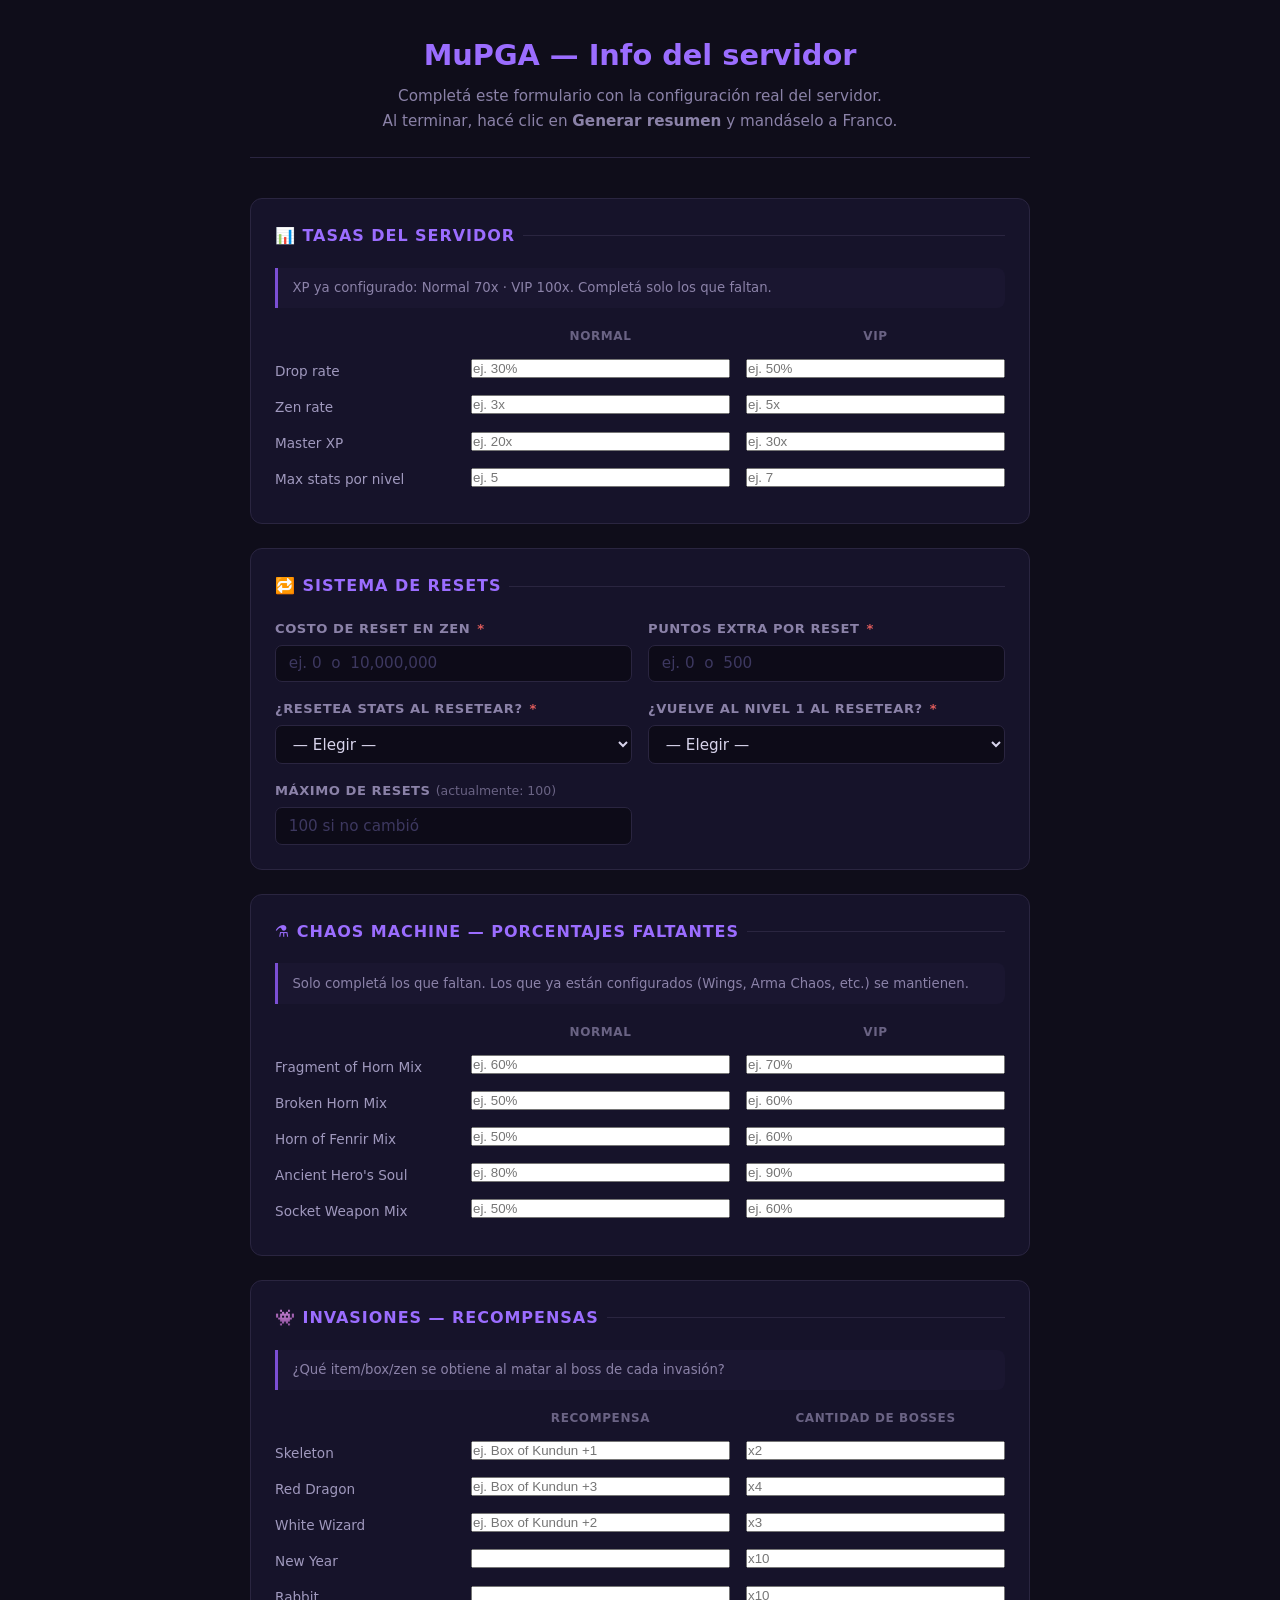
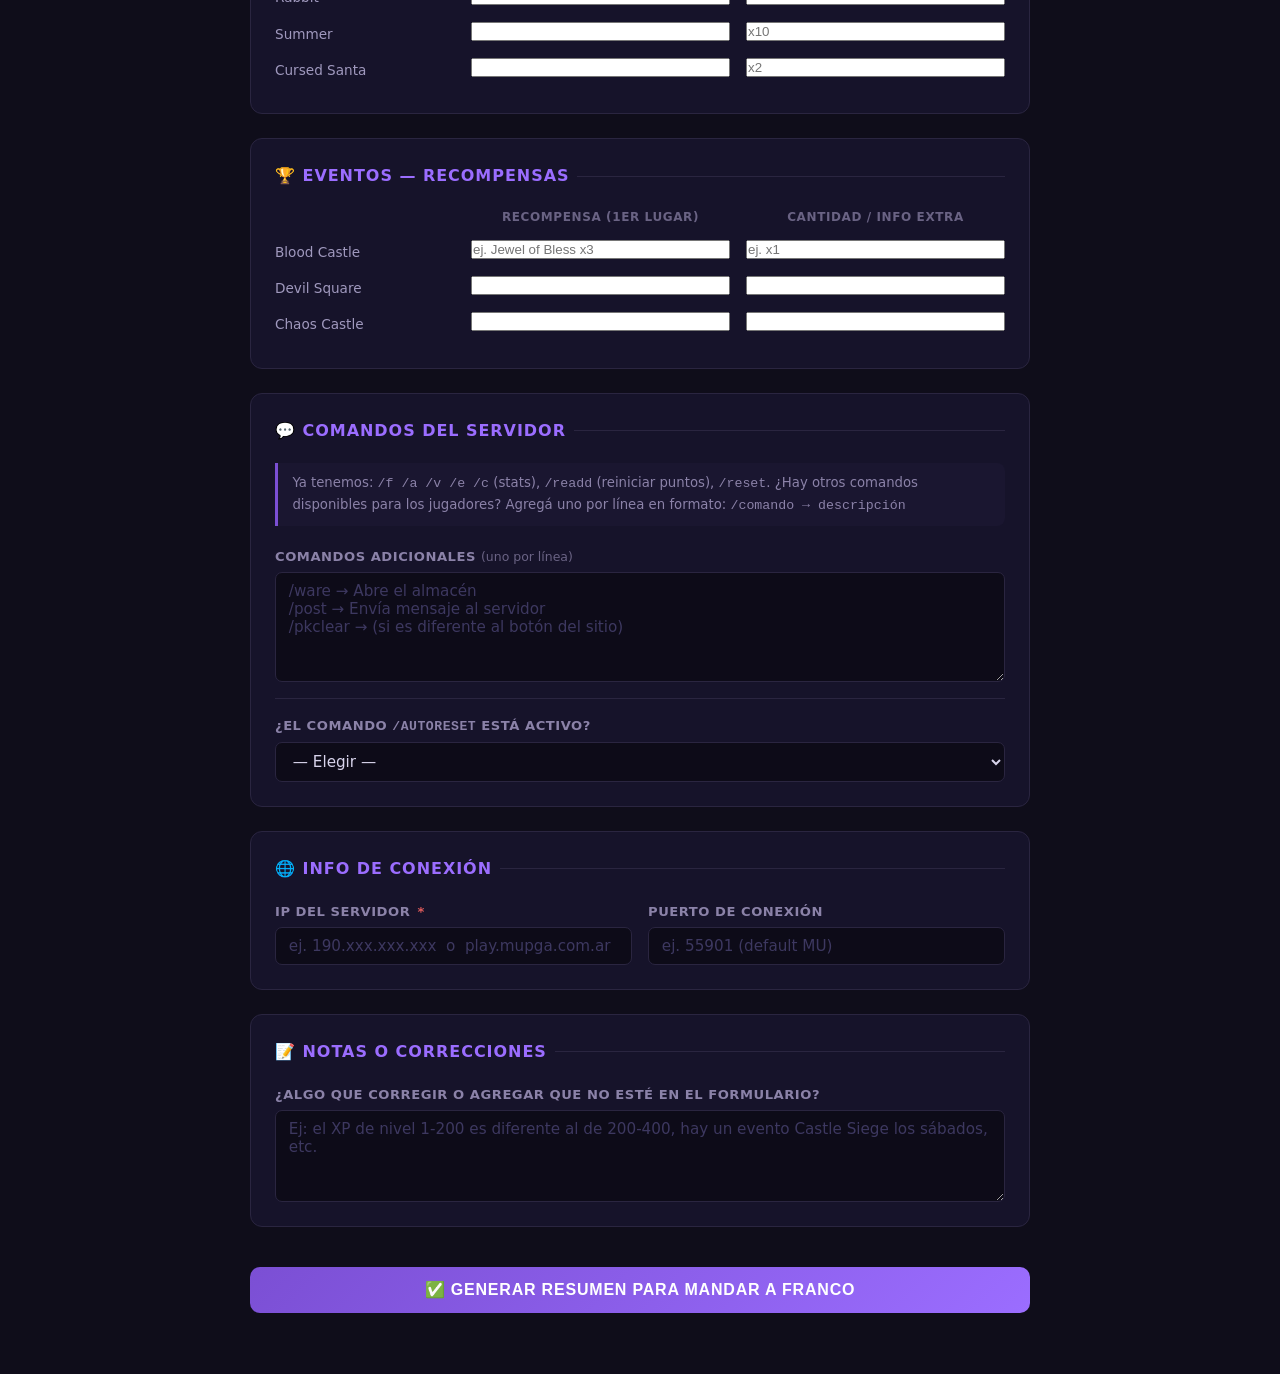
<file: docs/formulario-info-servidor.html>
<!DOCTYPE html>
<html lang="es">
<head>
  <meta charset="UTF-8">
  <meta name="viewport" content="width=device-width, initial-scale=1">
  <title>MuPGA — Formulario de configuración del servidor</title>
  <style>
    *, *::before, *::after { box-sizing: border-box; margin: 0; padding: 0; }

    body {
      font-family: system-ui, -apple-system, sans-serif;
      background: #0f0d1a;
      color: #d8d4ec;
      padding: 2rem 1rem 4rem;
      line-height: 1.6;
    }
 
    .container { max-width: 780px; margin: 0 auto; }

    .header {
      text-align: center;
      margin-bottom: 2.5rem;
      padding-bottom: 1.5rem;
      border-bottom: 1px solid #2a2540;
    }
    .header h1 { font-size: 1.8rem; color: #9b6dff; margin-bottom: .4rem; }
    .header p  { color: #8b82a8; font-size: .95rem; }

    .section {
      background: #16132a;
      border: 1px solid #2a2540;
      border-radius: 12px;
      padding: 1.5rem;
      margin-bottom: 1.5rem;
    }
    .section-title {
      font-size: 1rem;
      font-weight: 700;
      letter-spacing: .06em;
      text-transform: uppercase;
      color: #9b6dff;
      margin-bottom: 1.2rem;
      display: flex;
      align-items: center;
      gap: .5rem;
    }
    .section-title::after {
      content: '';
      flex: 1;
      height: 1px;
      background: #2a2540;
    }

    .grid-2 { display: grid; grid-template-columns: 1fr 1fr; gap: 1rem; }
    .grid-3 { display: grid; grid-template-columns: 1fr 1fr 1fr; gap: 1rem; }
    @media (max-width: 560px) { .grid-2, .grid-3 { grid-template-columns: 1fr; } }

    .field { display: flex; flex-direction: column; gap: .35rem; }
    .field label {
      font-size: .82rem;
      font-weight: 600;
      letter-spacing: .04em;
      text-transform: uppercase;
      color: #8b82a8;
    }
    .field label .req { color: #e05c5c; margin-left: 2px; }
    .field label .hint {
      font-weight: 400;
      text-transform: none;
      letter-spacing: 0;
      color: #6a6384;
      font-size: .78rem;
    }
    .field input, .field select, .field textarea {
      background: #0d0b18;
      border: 1px solid #2a2540;
      border-radius: 7px;
      color: #d8d4ec;
      font-size: .95rem;
      padding: .55rem .8rem;
      outline: none;
      transition: border-color .15s;
      font-family: inherit;
    }
    .field input:focus, .field select:focus, .field textarea:focus {
      border-color: #7b4fd4;
    }
    .field input::placeholder, .field textarea::placeholder { color: #3d3860; }
    .field select option { background: #0d0b18; }
    .field textarea { resize: vertical; min-height: 80px; }

    .row-label {
      font-size: .85rem;
      color: #a099be;
      display: flex;
      align-items: center;
      padding-top: .4rem;
      font-weight: 500;
    }

    .tip {
      background: #1a1630;
      border-left: 3px solid #7b4fd4;
      border-radius: 0 8px 8px 0;
      padding: .6rem .9rem;
      font-size: .83rem;
      color: #8b82a8;
      margin-bottom: 1.2rem;
    }

    .inline-pair {
      display: grid;
      grid-template-columns: 180px 1fr 1fr;
      gap: .5rem 1rem;
      align-items: center;
      margin-bottom: .5rem;
    }
    .inline-pair:first-of-type .col-header {
      display: contents;
    }
    .col-header {
      font-size: .75rem;
      font-weight: 700;
      letter-spacing: .05em;
      text-transform: uppercase;
      color: #6a6384;
      text-align: center;
    }

    .btn-submit {
      width: 100%;
      padding: .85rem;
      background: linear-gradient(135deg, #7b4fd4, #9b6dff);
      border: none;
      border-radius: 10px;
      color: #fff;
      font-size: 1rem;
      font-weight: 700;
      letter-spacing: .05em;
      text-transform: uppercase;
      cursor: pointer;
      transition: opacity .15s;
      margin-top: 1rem;
    }
    .btn-submit:hover { opacity: .88; }

    #resultado {
      display: none;
      margin-top: 2rem;
      background: #0d0b18;
      border: 1px solid #7b4fd4;
      border-radius: 12px;
      padding: 1.5rem;
    }
    #resultado h2 { color: #9b6dff; margin-bottom: 1rem; font-size: 1rem; letter-spacing: .06em; text-transform: uppercase; }
    #resultado pre {
      white-space: pre-wrap;
      word-break: break-word;
      font-size: .85rem;
      color: #c0b8e0;
      background: #07060f;
      border-radius: 8px;
      padding: 1rem;
      max-height: 500px;
      overflow-y: auto;
    }
    .btn-copy {
      margin-top: .8rem;
      padding: .5rem 1.2rem;
      background: #2a2540;
      border: 1px solid #7b4fd4;
      border-radius: 7px;
      color: #9b6dff;
      font-size: .85rem;
      font-weight: 600;
      cursor: pointer;
      transition: background .15s;
    }
    .btn-copy:hover { background: #3a3360; }
    .copied { color: #4cd97b !important; border-color: #4cd97b !important; }

    .divider { height: 1px; background: #2a2540; margin: 1rem 0; }
  </style>
</head>
<body>
<div class="container">

  <div class="header">
    <h1>MuPGA — Info del servidor</h1>
    <p>Completá este formulario con la configuración real del servidor.<br>
       Al terminar, hacé clic en <strong>Generar resumen</strong> y mandáselo a Franco.</p>
  </div>

  <form id="form">

    <!-- ── TASAS ── -->
    <div class="section">
      <div class="section-title">📊 Tasas del servidor</div>
      <div class="tip">XP ya configurado: Normal 70x · VIP 100x. Completá solo los que faltan.</div>

      <div class="inline-pair">
        <div></div>
        <div class="col-header">Normal</div>
        <div class="col-header">VIP</div>
      </div>

      <div class="inline-pair">
        <div class="row-label">Drop rate</div>
        <input name="drop_normal" placeholder="ej. 30%" title="Drop % modo normal">
        <input name="drop_vip"    placeholder="ej. 50%" title="Drop % modo VIP">
      </div>
      <div class="inline-pair">
        <div class="row-label">Zen rate</div>
        <input name="zen_normal"  placeholder="ej. 3x"  title="Zen multiplicador normal">
        <input name="zen_vip"     placeholder="ej. 5x"  title="Zen multiplicador VIP">
      </div>
      <div class="inline-pair">
        <div class="row-label">Master XP</div>
        <input name="masterxp_normal" placeholder="ej. 20x" title="Master XP normal">
        <input name="masterxp_vip"    placeholder="ej. 30x" title="Master XP VIP">
      </div>
      <div class="inline-pair">
        <div class="row-label">Max stats por nivel</div>
        <input name="maxstats_normal" placeholder="ej. 5" title="Puntos de stats por nivel normal">
        <input name="maxstats_vip"    placeholder="ej. 7" title="Puntos de stats por nivel VIP">
      </div>
    </div>

    <!-- ── RESETS ── -->
    <div class="section">
      <div class="section-title">🔁 Sistema de resets</div>
      <div class="grid-2">
        <div class="field">
          <label>Costo de reset en Zen <span class="req">*</span></label>
          <input name="reset_zen" placeholder="ej. 0  o  10,000,000">
        </div>
        <div class="field">
          <label>Puntos extra por reset <span class="req">*</span></label>
          <input name="reset_pts" placeholder="ej. 0  o  500">
        </div>
        <div class="field">
          <label>¿Resetea stats al resetear? <span class="req">*</span></label>
          <select name="reset_stats">
            <option value="">— Elegir —</option>
            <option value="Sí">Sí</option>
            <option value="No">No</option>
          </select>
        </div>
        <div class="field">
          <label>¿Vuelve al nivel 1 al resetear? <span class="req">*</span></label>
          <select name="reset_level">
            <option value="">— Elegir —</option>
            <option value="Sí">Sí</option>
            <option value="No">No</option>
          </select>
        </div>
        <div class="field">
          <label>Máximo de resets
            <span class="hint">(actualmente: 100)</span>
          </label>
          <input name="reset_max" placeholder="100 si no cambió">
        </div>
      </div>
    </div>

    <!-- ── CHAOS MACHINE ── -->
    <div class="section">
      <div class="section-title">⚗️ Chaos Machine — porcentajes faltantes</div>
      <div class="tip">Solo completá los que faltan. Los que ya están configurados (Wings, Arma Chaos, etc.) se mantienen.</div>

      <div class="inline-pair">
        <div></div>
        <div class="col-header">Normal</div>
        <div class="col-header">VIP</div>
      </div>

      <div class="inline-pair">
        <div class="row-label">Fragment of Horn Mix</div>
        <input name="horn_frag_n" placeholder="ej. 60%">
        <input name="horn_frag_v" placeholder="ej. 70%">
      </div>
      <div class="inline-pair">
        <div class="row-label">Broken Horn Mix</div>
        <input name="horn_broken_n" placeholder="ej. 50%">
        <input name="horn_broken_v" placeholder="ej. 60%">
      </div>
      <div class="inline-pair">
        <div class="row-label">Horn of Fenrir Mix</div>
        <input name="horn_fenrir_n" placeholder="ej. 50%">
        <input name="horn_fenrir_v" placeholder="ej. 60%">
      </div>
      <div class="inline-pair">
        <div class="row-label">Ancient Hero's Soul</div>
        <input name="hero_soul_n" placeholder="ej. 80%">
        <input name="hero_soul_v" placeholder="ej. 90%">
      </div>
      <div class="inline-pair">
        <div class="row-label">Socket Weapon Mix</div>
        <input name="socket_n" placeholder="ej. 50%">
        <input name="socket_v" placeholder="ej. 60%">
      </div>
    </div>

    <!-- ── INVASIONES ── -->
    <div class="section">
      <div class="section-title">👾 Invasiones — recompensas</div>
      <div class="tip">¿Qué item/box/zen se obtiene al matar al boss de cada invasión?</div>

      <div class="inline-pair">
        <div></div>
        <div class="col-header">Recompensa</div>
        <div class="col-header">Cantidad de bosses</div>
      </div>

      <div class="inline-pair">
        <div class="row-label">Skeleton</div>
        <input name="inv_skeleton_reward"  placeholder="ej. Box of Kundun +1">
        <input name="inv_skeleton_qty"     placeholder="x2">
      </div>
      <div class="inline-pair">
        <div class="row-label">Red Dragon</div>
        <input name="inv_dragon_reward"    placeholder="ej. Box of Kundun +3">
        <input name="inv_dragon_qty"       placeholder="x4">
      </div>
      <div class="inline-pair">
        <div class="row-label">White Wizard</div>
        <input name="inv_wizard_reward"    placeholder="ej. Box of Kundun +2">
        <input name="inv_wizard_qty"       placeholder="x3">
      </div>
      <div class="inline-pair">
        <div class="row-label">New Year</div>
        <input name="inv_newyear_reward"   placeholder="">
        <input name="inv_newyear_qty"      placeholder="x10">
      </div>
      <div class="inline-pair">
        <div class="row-label">Rabbit</div>
        <input name="inv_rabbit_reward"    placeholder="">
        <input name="inv_rabbit_qty"       placeholder="x10">
      </div>
      <div class="inline-pair">
        <div class="row-label">Summer</div>
        <input name="inv_summer_reward"    placeholder="">
        <input name="inv_summer_qty"       placeholder="x10">
      </div>
      <div class="inline-pair">
        <div class="row-label">Cursed Santa</div>
        <input name="inv_santa_reward"     placeholder="">
        <input name="inv_santa_qty"        placeholder="x2">
      </div>
    </div>

    <!-- ── EVENTOS ── -->
    <div class="section">
      <div class="section-title">🏆 Eventos — recompensas</div>

      <div class="inline-pair">
        <div></div>
        <div class="col-header">Recompensa (1er lugar)</div>
        <div class="col-header">Cantidad / info extra</div>
      </div>

      <div class="inline-pair">
        <div class="row-label">Blood Castle</div>
        <input name="evt_bc_reward"  placeholder="ej. Jewel of Bless x3">
        <input name="evt_bc_qty"     placeholder="ej. x1">
      </div>
      <div class="inline-pair">
        <div class="row-label">Devil Square</div>
        <input name="evt_ds_reward"  placeholder="">
        <input name="evt_ds_qty"     placeholder="">
      </div>
      <div class="inline-pair">
        <div class="row-label">Chaos Castle</div>
        <input name="evt_cc_reward"  placeholder="">
        <input name="evt_cc_qty"     placeholder="">
      </div>
    </div>

    <!-- ── COMANDOS ── -->
    <div class="section">
      <div class="section-title">💬 Comandos del servidor</div>
      <div class="tip">
        Ya tenemos: <code>/f /a /v /e /c</code> (stats), <code>/readd</code> (reiniciar puntos), <code>/reset</code>.
        ¿Hay otros comandos disponibles para los jugadores? Agregá uno por línea en formato: <code>/comando → descripción</code>
      </div>
      <div class="field">
        <label>Comandos adicionales <span class="hint">(uno por línea)</span></label>
        <textarea name="comandos_extra" rows="5" placeholder="/ware → Abre el almacén&#10;/post → Envía mensaje al servidor&#10;/pkclear → (si es diferente al botón del sitio)"></textarea>
      </div>
      <div class="divider"></div>
      <div class="field">
        <label>¿El comando <code>/autoreset</code> está activo?</label>
        <select name="autoreset">
          <option value="">— Elegir —</option>
          <option value="Sí, se resetea solo al llegar al nivel 400">Sí, se resetea solo al llegar a nivel 400</option>
          <option value="No, hay que usar /reset manualmente">No, hay que usar /reset manualmente</option>
        </select>
      </div>
    </div>

    <!-- ── INFO EXTRA ── -->
    <div class="section">
      <div class="section-title">🌐 Info de conexión</div>
      <div class="grid-2">
        <div class="field">
          <label>IP del servidor <span class="req">*</span></label>
          <input name="server_ip" placeholder="ej. 190.xxx.xxx.xxx  o  play.mupga.com.ar">
        </div>
        <div class="field">
          <label>Puerto de conexión</label>
          <input name="server_port" placeholder="ej. 55901 (default MU)">
        </div>
      </div>
    </div>

    <!-- ── NOTAS LIBRES ── -->
    <div class="section">
      <div class="section-title">📝 Notas o correcciones</div>
      <div class="field">
        <label>¿Algo que corregir o agregar que no esté en el formulario?</label>
        <textarea name="notas" rows="4" placeholder="Ej: el XP de nivel 1-200 es diferente al de 200-400, hay un evento Castle Siege los sábados, etc."></textarea>
      </div>
    </div>

    <button type="submit" class="btn-submit">✅ Generar resumen para mandar a Franco</button>
  </form>

  <!-- ── RESULTADO ── -->
  <div id="resultado">
    <h2>📋 Resumen — copiá esto y mandáselo a Franco</h2>
    <pre id="resultado-texto"></pre>
    <button class="btn-copy" id="btn-copy" onclick="copiar()">Copiar al portapapeles</button>
  </div>

</div>

<script>
document.getElementById('form').addEventListener('submit', function(e) {
  e.preventDefault();
  const d = Object.fromEntries(new FormData(this));
  const v = k => (d[k] || '').trim() || '(sin completar)';
  const vOpt = k => (d[k] || '').trim() || '';

  const lineas = [
    '══════════════════════════════════════',
    '   MuPGA — Info del servidor',
    '══════════════════════════════════════',
    '',
    '── TASAS ──────────────────────────────',
    `Drop rate:       Normal ${v('drop_normal')}  |  VIP ${v('drop_vip')}`,
    `Zen rate:        Normal ${v('zen_normal')}   |  VIP ${v('zen_vip')}`,
    `Master XP:       Normal ${v('masterxp_normal')}  |  VIP ${v('masterxp_vip')}`,
    `Max stats/nivel: Normal ${v('maxstats_normal')}  |  VIP ${v('maxstats_vip')}`,
    '',
    '── RESETS ─────────────────────────────',
    `Costo zen:       ${v('reset_zen')}`,
    `Puntos extra:    ${v('reset_pts')}`,
    `Resetea stats:   ${v('reset_stats')}`,
    `Vuelve a nivel 1:${v('reset_level')}`,
    `Máximo resets:   ${d['reset_max'] || '100'}`,
    '',
    '── CHAOS MACHINE (faltantes) ──────────',
    `Fragment of Horn:   Normal ${v('horn_frag_n')}  |  VIP ${v('horn_frag_v')}`,
    `Broken Horn:        Normal ${v('horn_broken_n')}  |  VIP ${v('horn_broken_v')}`,
    `Horn of Fenrir:     Normal ${v('horn_fenrir_n')}  |  VIP ${v('horn_fenrir_v')}`,
    `Ancient Hero Soul:  Normal ${v('hero_soul_n')}  |  VIP ${v('hero_soul_v')}`,
    `Socket Weapon Mix:  Normal ${v('socket_n')}  |  VIP ${v('socket_v')}`,
    '',
    '── INVASIONES ─────────────────────────',
    `Skeleton:     ${v('inv_skeleton_reward')} (${v('inv_skeleton_qty')})`,
    `Red Dragon:   ${v('inv_dragon_reward')} (${v('inv_dragon_qty')})`,
    `White Wizard: ${v('inv_wizard_reward')} (${v('inv_wizard_qty')})`,
    `New Year:     ${v('inv_newyear_reward')} (${v('inv_newyear_qty')})`,
    `Rabbit:       ${v('inv_rabbit_reward')} (${v('inv_rabbit_qty')})`,
    `Summer:       ${v('inv_summer_reward')} (${v('inv_summer_qty')})`,
    `Cursed Santa: ${v('inv_santa_reward')} (${v('inv_santa_qty')})`,
    '',
    '── EVENTOS ────────────────────────────',
    `Blood Castle:  ${v('evt_bc_reward')} (${v('evt_bc_qty')})`,
    `Devil Square:  ${v('evt_ds_reward')} (${v('evt_ds_qty')})`,
    `Chaos Castle:  ${v('evt_cc_reward')} (${v('evt_cc_qty')})`,
    '',
    '── COMANDOS ───────────────────────────',
    `Autoreset: ${v('autoreset')}`,
  ];

  const extras = (d['comandos_extra'] || '').trim();
  if (extras) {
    lineas.push('Comandos extra:');
    extras.split('\n').forEach(l => { if (l.trim()) lineas.push('  ' + l.trim()); });
  } else {
    lineas.push('Comandos extra: (sin completar)');
  }

  lineas.push('');
  lineas.push('── CONEXIÓN ───────────────────────────');
  lineas.push(`IP del servidor: ${v('server_ip')}`);
  lineas.push(`Puerto:          ${d['server_port'] || '55901 (default)'}`);

  const notas = (d['notas'] || '').trim();
  if (notas) {
    lineas.push('');
    lineas.push('── NOTAS / CORRECCIONES ───────────────');
    notas.split('\n').forEach(l => { if (l.trim()) lineas.push(l); });
  }

  lineas.push('');
  lineas.push('══════════════════════════════════════');

  document.getElementById('resultado-texto').textContent = lineas.join('\n');
  const r = document.getElementById('resultado');
  r.style.display = 'block';
  r.scrollIntoView({ behavior: 'smooth', block: 'start' });

  const btn = document.getElementById('btn-copy');
  btn.classList.remove('copied');
  btn.textContent = 'Copiar al portapapeles';
});

function copiar() {
  const texto = document.getElementById('resultado-texto').textContent;
  navigator.clipboard.writeText(texto).then(() => {
    const btn = document.getElementById('btn-copy');
    btn.textContent = '✓ Copiado';
    btn.classList.add('copied');
    setTimeout(() => {
      btn.textContent = 'Copiar al portapapeles';
      btn.classList.remove('copied');
    }, 2500);
  });
}
</script>
</body>
</html>
</file>
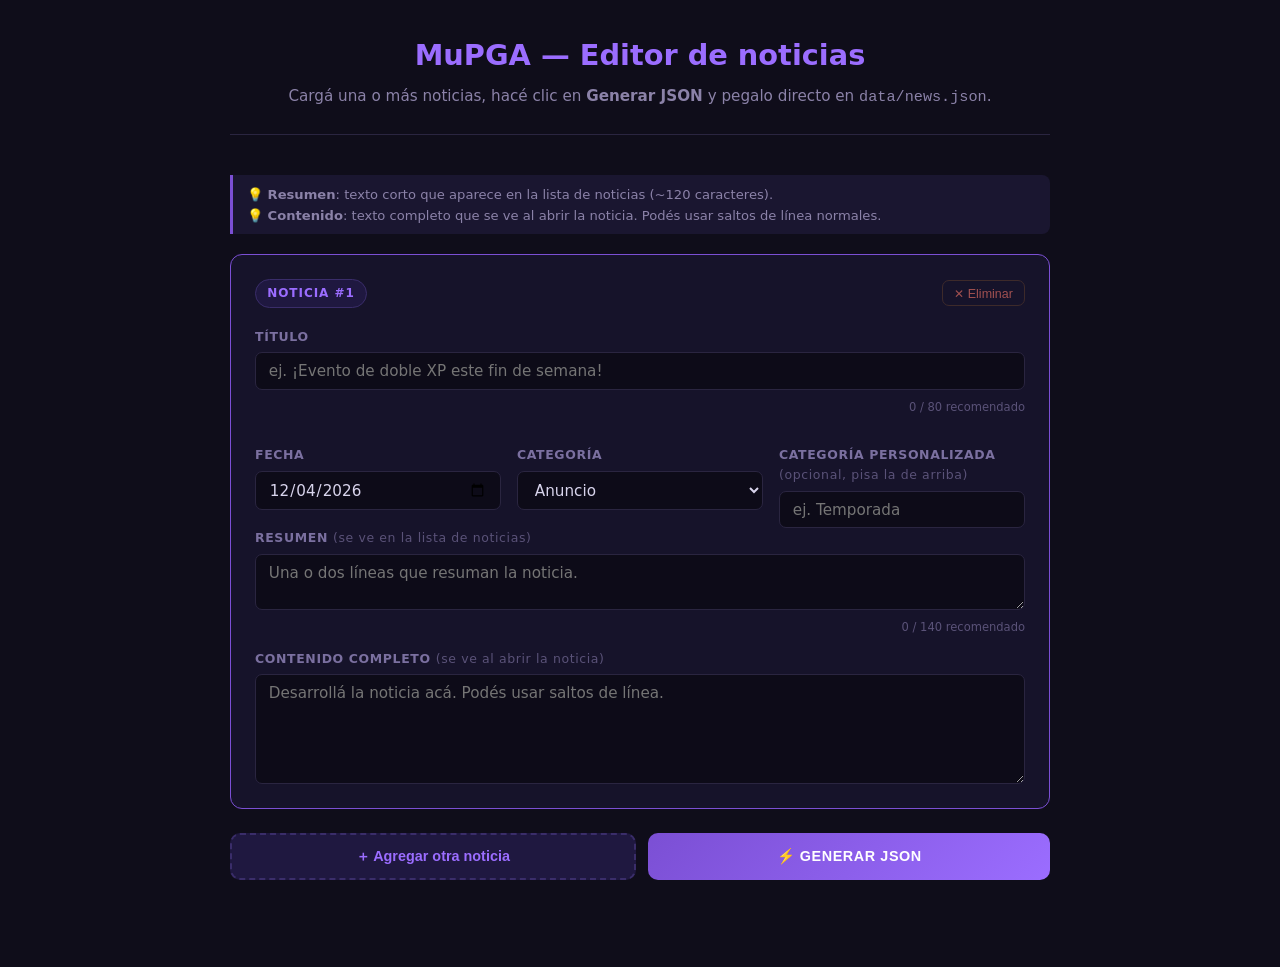
<file: docs/formulario-noticias.html>
<!DOCTYPE html>
<html lang="es">
<head>
  <meta charset="UTF-8">
  <meta name="viewport" content="width=device-width, initial-scale=1">
  <title>MuPGA — Editor de noticias</title>
  <style>
    *, *::before, *::after { box-sizing: border-box; margin: 0; padding: 0; }

    body {
      font-family: system-ui, -apple-system, sans-serif;
      background: #0f0d1a;
      color: #d8d4ec;
      padding: 2rem 1rem 4rem;
      line-height: 1.6;
    }

    .container { max-width: 820px; margin: 0 auto; }

    .header {
      text-align: center;
      margin-bottom: 2.5rem;
      padding-bottom: 1.5rem;
      border-bottom: 1px solid #2a2540;
    }
    .header h1 { font-size: 1.8rem; color: #9b6dff; margin-bottom: .4rem; }
    .header p  { color: #8b82a8; font-size: .95rem; }

    /* ── Noticia card ── */
    .noticia-card {
      background: #16132a;
      border: 1px solid #2a2540;
      border-radius: 12px;
      padding: 1.5rem;
      margin-bottom: 1.2rem;
      position: relative;
    }
    .noticia-card.nueva {
      border-color: #7b4fd4;
      animation: fadeIn .25s ease;
    }
    @keyframes fadeIn { from { opacity: 0; transform: translateY(8px); } to { opacity: 1; transform: none; } }

    .card-header {
      display: flex;
      align-items: center;
      justify-content: space-between;
      margin-bottom: 1.2rem;
    }
    .card-num {
      font-size: .75rem;
      font-weight: 700;
      letter-spacing: .08em;
      text-transform: uppercase;
      color: #9b6dff;
      background: #1f1840;
      border: 1px solid #3a2d6a;
      border-radius: 20px;
      padding: .25rem .7rem;
    }
    .btn-remove {
      background: none;
      border: 1px solid #3d2a2a;
      border-radius: 7px;
      color: #a05050;
      font-size: .78rem;
      padding: .3rem .7rem;
      cursor: pointer;
      transition: background .12s, color .12s;
    }
    .btn-remove:hover { background: #2a1010; color: #e06060; }

    .grid-3 { display: grid; grid-template-columns: 1fr 1fr 1fr; gap: 1rem; }
    .grid-2 { display: grid; grid-template-columns: 1fr 1fr; gap: 1rem; }
    @media (max-width: 600px) { .grid-3, .grid-2 { grid-template-columns: 1fr; } }

    .field { display: flex; flex-direction: column; gap: .35rem; margin-bottom: .8rem; }
    .field:last-child { margin-bottom: 0; }
    .field label {
      font-size: .78rem;
      font-weight: 700;
      letter-spacing: .05em;
      text-transform: uppercase;
      color: #7b70a0;
    }
    .field input, .field select, .field textarea {
      background: #0d0b18;
      border: 1px solid #2a2540;
      border-radius: 7px;
      color: #d8d4ec;
      font-size: .95rem;
      padding: .55rem .8rem;
      outline: none;
      transition: border-color .15s;
      font-family: inherit;
      width: 100%;
    }
    .field input:focus, .field select:focus, .field textarea:focus { border-color: #7b4fd4; }
    .field textarea { resize: vertical; }
    .field select option { background: #0d0b18; }
    .char-count { font-size: .72rem; color: #5a5278; text-align: right; margin-top: .15rem; }
    .char-count.warn { color: #d4a040; }

    .tip {
      background: #1a1630;
      border-left: 3px solid #7b4fd4;
      border-radius: 0 8px 8px 0;
      padding: .55rem .9rem;
      font-size: .82rem;
      color: #8b82a8;
      margin-bottom: 1.2rem;
    }

    /* ── Acciones ── */
    .actions {
      display: flex;
      gap: .8rem;
      margin: 1.5rem 0;
    }
    .btn-add {
      flex: 1;
      padding: .75rem;
      background: #1f1840;
      border: 2px dashed #3a2d6a;
      border-radius: 10px;
      color: #9b6dff;
      font-size: .9rem;
      font-weight: 600;
      cursor: pointer;
      transition: background .15s, border-color .15s;
    }
    .btn-add:hover { background: #271f50; border-color: #7b4fd4; }
    .btn-generar {
      flex: 1;
      padding: .75rem;
      background: linear-gradient(135deg, #7b4fd4, #9b6dff);
      border: none;
      border-radius: 10px;
      color: #fff;
      font-size: .9rem;
      font-weight: 700;
      letter-spacing: .04em;
      text-transform: uppercase;
      cursor: pointer;
      transition: opacity .15s;
    }
    .btn-generar:hover { opacity: .88; }

    /* ── Resultado ── */
    #resultado {
      display: none;
      margin-top: 1.5rem;
      background: #0d0b18;
      border: 1px solid #7b4fd4;
      border-radius: 12px;
      padding: 1.5rem;
    }
    .resultado-header {
      display: flex;
      align-items: center;
      justify-content: space-between;
      margin-bottom: 1rem;
      flex-wrap: wrap;
      gap: .5rem;
    }
    .resultado-header h2 { color: #9b6dff; font-size: .95rem; letter-spacing: .06em; text-transform: uppercase; }
    .resultado-hint { font-size: .8rem; color: #6a6384; }

    #json-output {
      white-space: pre;
      font-family: 'Consolas', 'Monaco', monospace;
      font-size: .82rem;
      color: #c0b8e0;
      background: #07060f;
      border-radius: 8px;
      padding: 1.1rem;
      overflow-x: auto;
      max-height: 520px;
      overflow-y: auto;
      tab-size: 2;
    }

    .result-actions { display: flex; gap: .7rem; margin-top: .8rem; flex-wrap: wrap; }
    .btn-copy {
      padding: .5rem 1.2rem;
      background: #2a2540;
      border: 1px solid #7b4fd4;
      border-radius: 7px;
      color: #9b6dff;
      font-size: .85rem;
      font-weight: 600;
      cursor: pointer;
      transition: background .12s;
    }
    .btn-copy:hover { background: #3a3360; }
    .btn-copy.copied { color: #4cd97b; border-color: #4cd97b; }

    /* ── Syntax highlight básico ── */
    .json-key   { color: #9b82ff; }
    .json-str   { color: #7ec8a0; }
    .json-num   { color: #e0a060; }
    .json-bool  { color: #60b8e0; }
    .json-null  { color: #888; }
    .json-punct { color: #5a5278; }
  </style>
</head>
<body>
<div class="container">

  <div class="header">
    <h1>MuPGA — Editor de noticias</h1>
    <p>Cargá una o más noticias, hacé clic en <strong>Generar JSON</strong> y pegalo directo en <code>data/news.json</code>.</p>
  </div>

  <div class="tip">
    💡 <strong>Resumen</strong>: texto corto que aparece en la lista de noticias (~120 caracteres).<br>
    💡 <strong>Contenido</strong>: texto completo que se ve al abrir la noticia. Podés usar saltos de línea normales.
  </div>

  <div id="noticias-container"></div>

  <div class="actions">
    <button class="btn-add" onclick="agregarNoticia()">＋ Agregar otra noticia</button>
    <button class="btn-generar" onclick="generarJSON()">⚡ Generar JSON</button>
  </div>

  <div id="resultado">
    <div class="resultado-header">
      <h2>📄 JSON listo — pegalo en data/news.json</h2>
      <span class="resultado-hint">Reemplazá todo el contenido del archivo con esto</span>
    </div>
    <div id="json-output"></div>
    <div class="result-actions">
      <button class="btn-copy" id="btn-copy-json" onclick="copiarJSON()">Copiar JSON</button>
    </div>
  </div>

</div>

<script>
let contador = 0;

const CATEGORIAS = ['Anuncio', 'Info', 'Mantenimiento', 'Evento', 'Actualización', 'Torneo', 'Comunidad'];

function hoy() {
  return new Date().toISOString().slice(0, 10);
}

function agregarNoticia(datos) {
  contador++;
  const n = contador;
  const d = datos || {};

  const div = document.createElement('div');
  div.className = 'noticia-card' + (datos ? '' : ' nueva');
  div.id = `noticia-${n}`;
  div.innerHTML = `
    <div class="card-header">
      <span class="card-num">Noticia #${n}</span>
      <button class="btn-remove" onclick="eliminarNoticia(${n})" title="Eliminar esta noticia">✕ Eliminar</button>
    </div>

    <div class="grid-3">
      <div class="field" style="grid-column: 1 / -1">
        <label>Título</label>
        <input id="titulo-${n}" type="text" maxlength="120"
               placeholder="ej. ¡Evento de doble XP este fin de semana!"
               value="${esc(d.title || '')}"
               oninput="contarChars('titulo-${n}', 'cc-titulo-${n}', 80)">
        <div class="char-count" id="cc-titulo-${n}">0 / 80 recomendado</div>
      </div>

      <div class="field">
        <label>Fecha</label>
        <input id="fecha-${n}" type="date" value="${d.date || hoy()}">
      </div>

      <div class="field">
        <label>Categoría</label>
        <select id="categoria-${n}">
          ${CATEGORIAS.map(c => `<option value="${c}" ${c === (d.category || 'Anuncio') ? 'selected' : ''}>${c}</option>`).join('')}
        </select>
      </div>

      <div class="field">
        <label>Categoría personalizada <span style="color:#5a5278;font-weight:400;text-transform:none">(opcional, pisa la de arriba)</span></label>
        <input id="categoria-custom-${n}" type="text" placeholder="ej. Temporada" value="">
      </div>
    </div>

    <div class="field">
      <label>Resumen <span style="color:#5a5278;font-weight:400;text-transform:none">(se ve en la lista de noticias)</span></label>
      <textarea id="resumen-${n}" rows="2" maxlength="200"
                placeholder="Una o dos líneas que resuman la noticia."
                oninput="contarChars('resumen-${n}', 'cc-resumen-${n}', 140)">${esc(d.summary || '')}</textarea>
      <div class="char-count" id="cc-resumen-${n}">0 / 140 recomendado</div>
    </div>

    <div class="field">
      <label>Contenido completo <span style="color:#5a5278;font-weight:400;text-transform:none">(se ve al abrir la noticia)</span></label>
      <textarea id="contenido-${n}" rows="5"
                placeholder="Desarrollá la noticia acá. Podés usar saltos de línea.">${esc(d.content || '')}</textarea>
    </div>
  `;

  document.getElementById('noticias-container').appendChild(div);

  // Inicializar contadores
  contarChars(`titulo-${n}`, `cc-titulo-${n}`, 80);
  contarChars(`resumen-${n}`, `cc-resumen-${n}`, 140);
}

function eliminarNoticia(n) {
  const el = document.getElementById(`noticia-${n}`);
  if (!el) return;
  if (document.querySelectorAll('.noticia-card').length <= 1) {
    alert('Tiene que haber al menos una noticia.');
    return;
  }
  el.remove();
}

function contarChars(inputId, counterId, max) {
  const el = document.getElementById(inputId);
  const cnt = document.getElementById(counterId);
  if (!el || !cnt) return;
  const len = el.value.length;
  cnt.textContent = `${len} / ${max} recomendado`;
  cnt.className = 'char-count' + (len > max ? ' warn' : '');
}

function esc(str) {
  return String(str).replace(/&/g,'&amp;').replace(/</g,'&lt;').replace(/>/g,'&gt;').replace(/"/g,'&quot;');
}

function leerNoticias() {
  const cards = document.querySelectorAll('.noticia-card');
  const noticias = [];
  cards.forEach(card => {
    const n = card.id.replace('noticia-', '');
    const categoriaCustom = (document.getElementById(`categoria-custom-${n}`)?.value || '').trim();
    noticias.push({
      title:    (document.getElementById(`titulo-${n}`)?.value    || '').trim(),
      date:     (document.getElementById(`fecha-${n}`)?.value     || hoy()),
      category: categoriaCustom || (document.getElementById(`categoria-${n}`)?.value || 'Anuncio'),
      summary:  (document.getElementById(`resumen-${n}`)?.value   || '').trim(),
      content:  (document.getElementById(`contenido-${n}`)?.value || '').trim(),
    });
  });
  return noticias;
}

function generarJSON() {
  const noticias = leerNoticias();

  // Validar
  const errores = [];
  noticias.forEach((n, i) => {
    if (!n.title)   errores.push(`Noticia ${i+1}: falta el título.`);
    if (!n.summary) errores.push(`Noticia ${i+1}: falta el resumen.`);
    if (!n.content) errores.push(`Noticia ${i+1}: falta el contenido.`);
  });
  if (errores.length) { alert('Corregí los siguientes campos:\n\n' + errores.join('\n')); return; }

  // Ordenar de más reciente a más antigua
  noticias.sort((a, b) => b.date.localeCompare(a.date));

  const json = JSON.stringify(noticias, null, 2);

  const out = document.getElementById('json-output');
  out.innerHTML = resaltarJSON(json);

  const res = document.getElementById('resultado');
  res.style.display = 'block';
  res.scrollIntoView({ behavior: 'smooth', block: 'start' });

  const btn = document.getElementById('btn-copy-json');
  btn.textContent = 'Copiar JSON';
  btn.classList.remove('copied');

  // Guardar el JSON crudo para copiar
  out._rawJSON = json;
}

function resaltarJSON(json) {
  // Highlight muy básico para hacerlo legible
  return json
    .replace(/&/g,'&amp;').replace(/</g,'&lt;').replace(/>/g,'&gt;')
    .replace(/("(\\u[a-zA-Z0-9]{4}|\\[^u]|[^\\"])*"(\s*:)?|\b(true|false|null)\b|-?\d+(?:\.\d*)?(?:[eE][+\-]?\d+)?)/g, match => {
      if (/^"/.test(match)) {
        if (/:$/.test(match)) return `<span class="json-key">${match}</span>`;
        return `<span class="json-str">${match}</span>`;
      }
      if (/true|false/.test(match)) return `<span class="json-bool">${match}</span>`;
      if (/null/.test(match))       return `<span class="json-null">${match}</span>`;
      return `<span class="json-num">${match}</span>`;
    });
}

function copiarJSON() {
  const out = document.getElementById('json-output');
  const json = out._rawJSON;
  if (!json) return;
  navigator.clipboard.writeText(json).then(() => {
    const btn = document.getElementById('btn-copy-json');
    btn.textContent = '✓ Copiado';
    btn.classList.add('copied');
    setTimeout(() => { btn.textContent = 'Copiar JSON'; btn.classList.remove('copied'); }, 2500);
  });
}

// Arrancar con una noticia vacía
agregarNoticia();
</script>
</body>
</html>
</file>
